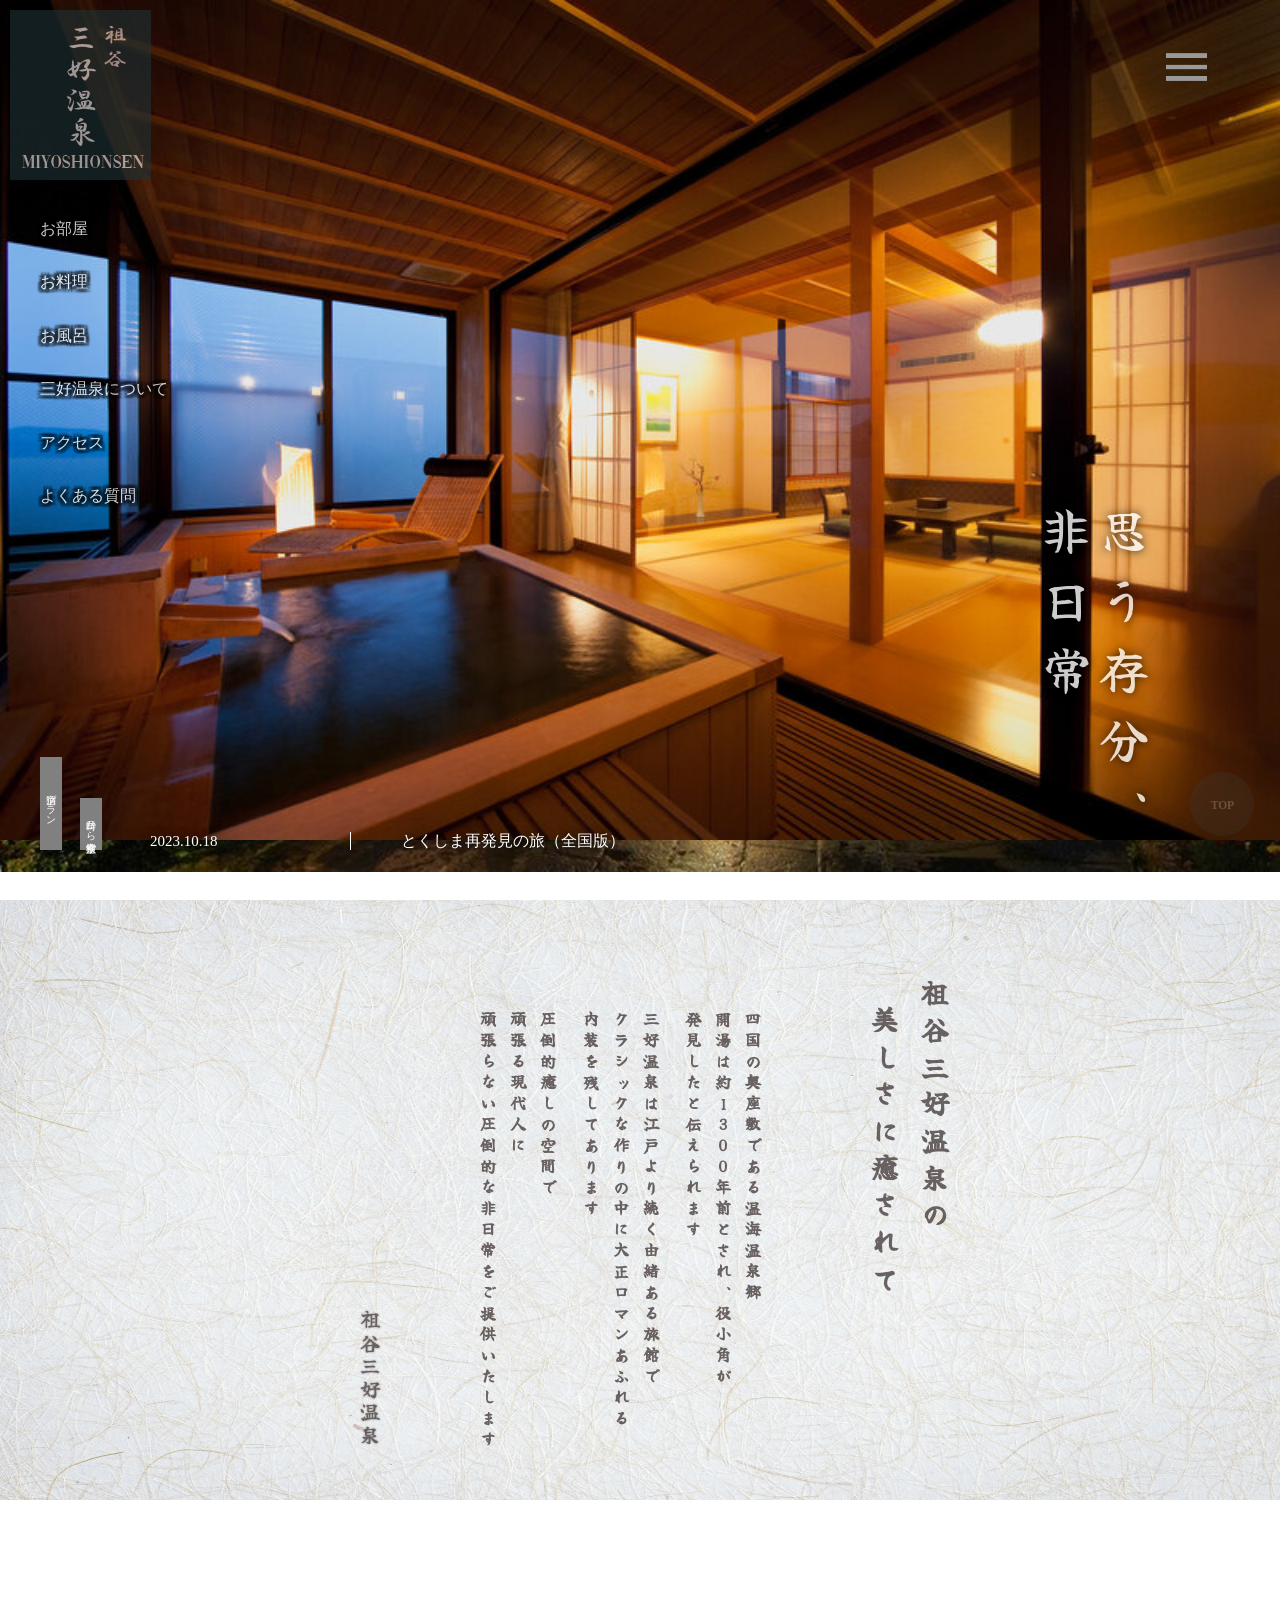
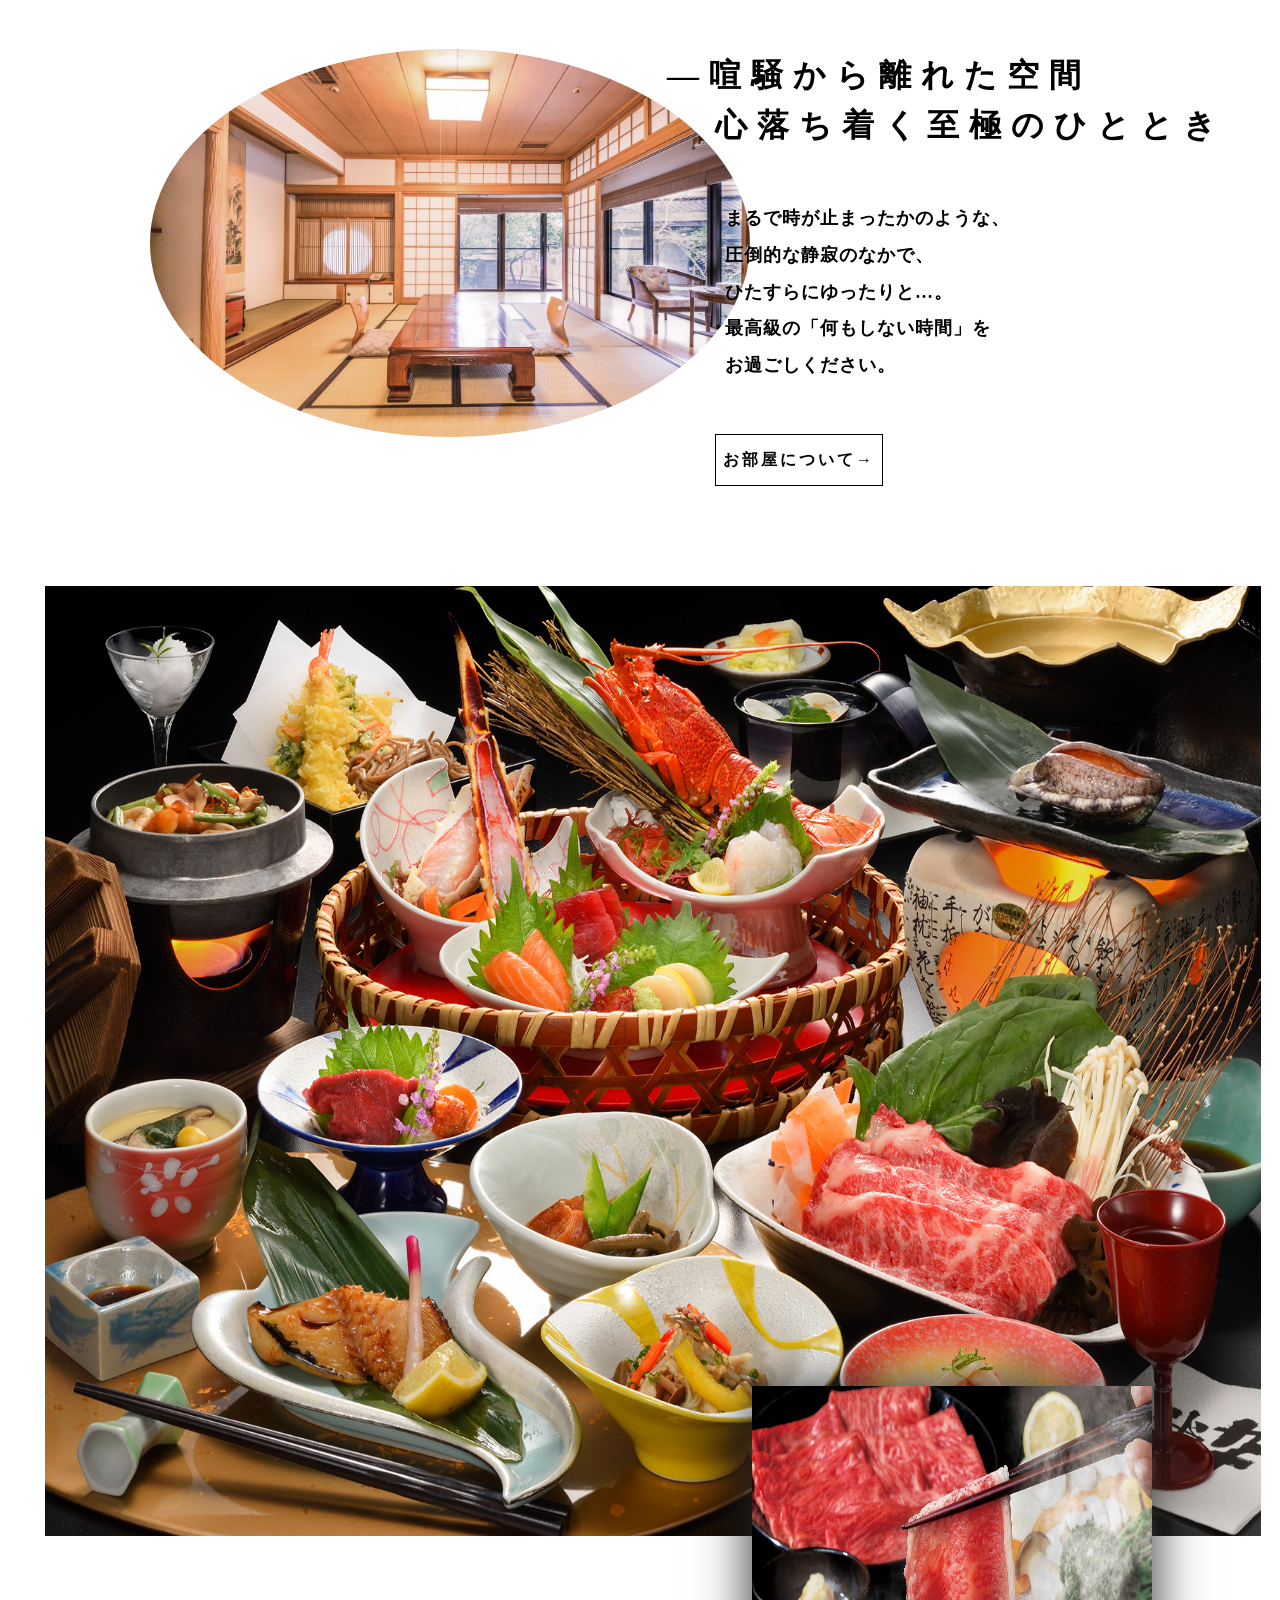
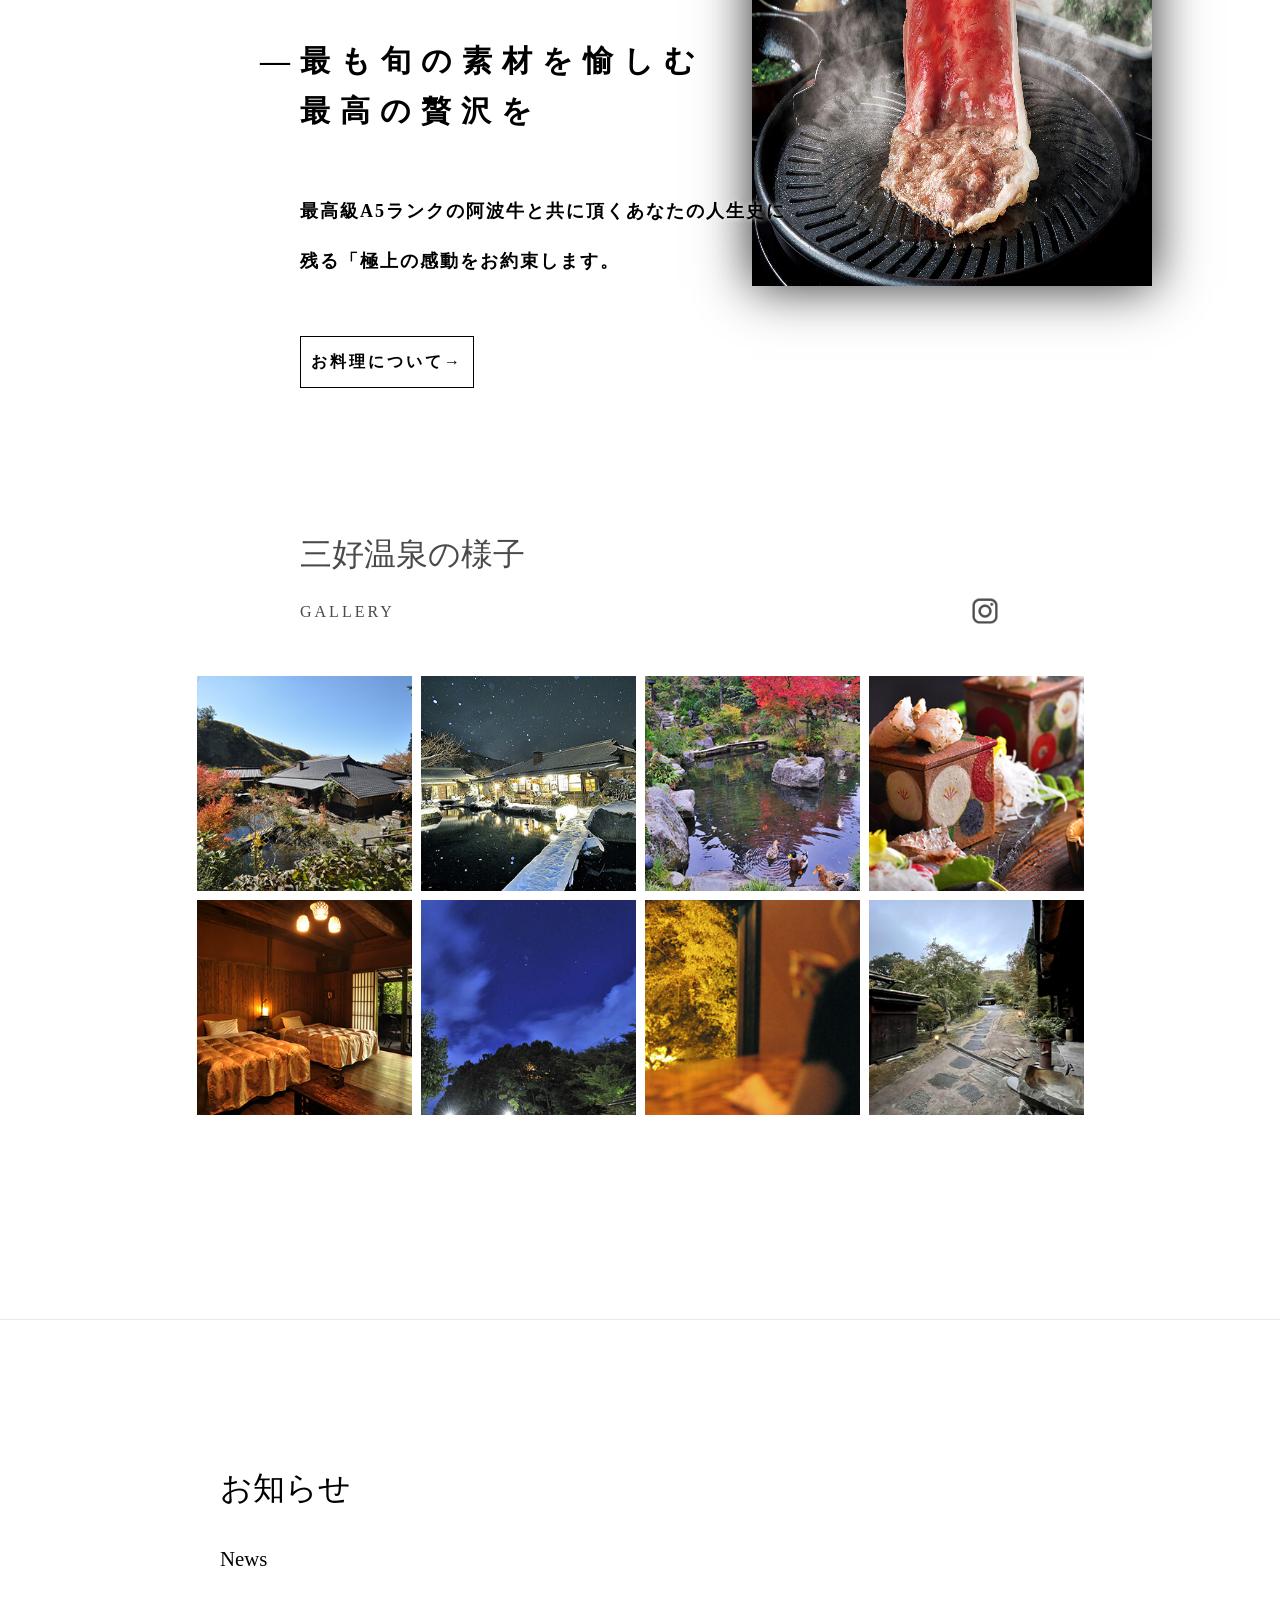
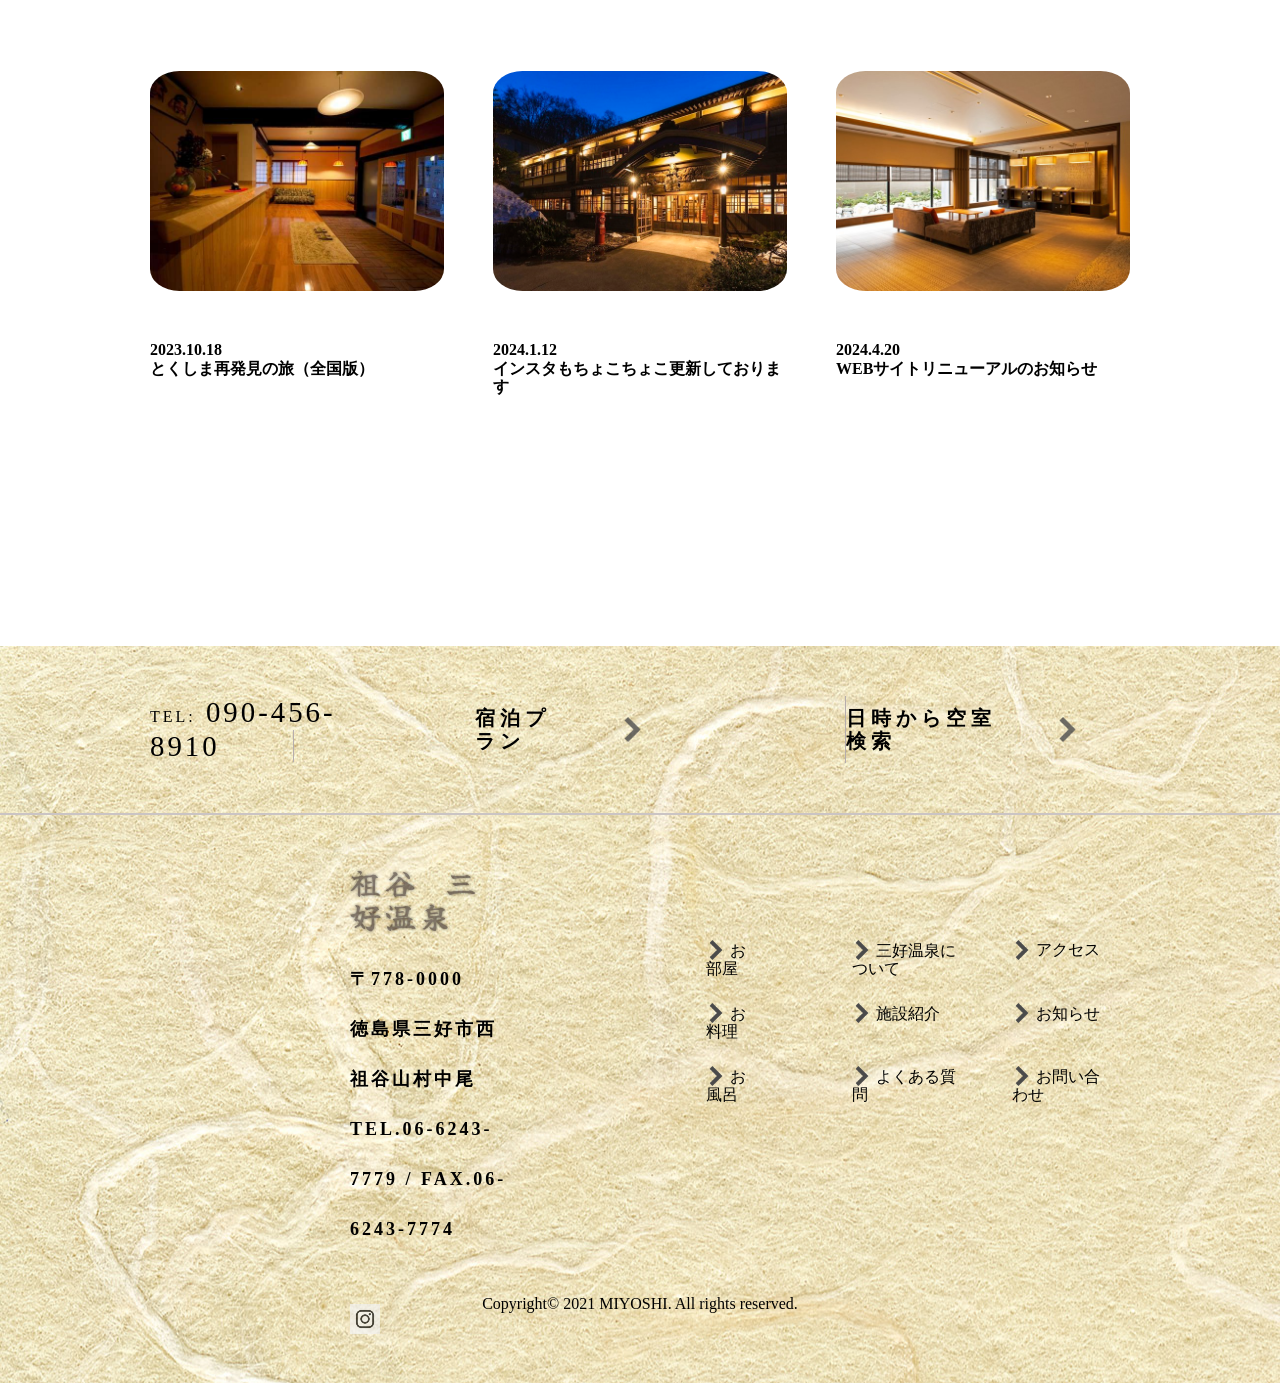
<file: index.html>
<!DOCTYPE html>
<html lang="ja">
<head>
    <meta charset="UTF-8">
    <meta name="viewport" content="width=device-width, initial-scale=1.0">
    <meta name="description" content="四国・徳島祖谷の渓谷を臨む【祖谷三好温泉】は、全室、露天風呂付客室で
    お寛ぎいただけます。 祖谷温泉郷 露天風呂付客室の宿「祖谷美人」 ようこそ"/>
    <meta name="viewport" content="width=device-width,initial-scale=1.0">
    <link rel="stylesheet" href="css/reset.css">
    <link rel="stylesheet" href="css/style1.css">
    <script src="js/jquery-3.7.1.min.js"></script>
    <script src="js/script.js"></script>
    <title>祖谷三好温泉</title>
    <link rel="preconnect" href="https://fonts.googleapis.com">
    <link rel="preconnect" href="https://fonts.gstatic.com" crossorigin>
    <link href="https://fonts.googleapis.com/css2?family=Yuji+Syuku&display=swap" rel="stylesheet">
    <link rel="icon" type="image/jpg" href="image/Favicon.jpg"> 
</head>
<body>
    <!-- ヘッダー -->
    <header class="header">
        <div class="top-movie1">
            <div class="movie-box">
                <img src="image/main.jpg" class="main">
                <img src="image/main2.jpg" class="main2">
                <img src="image/mein3.jpg" class="main3">
            </div>
        </div>
        <div class="header1">
            <a href="index.html"><img src="image/rogo.jpg" alt="rogo"></a>
        </div>
    <nav class="nav">
        <ul>
            <li>
                <a href="contact.html">お部屋</a></li>
            <li>
                <a href="index.html#food">お料理</a></li>
            <li>
                <a href="">お風呂</a></li>
            <li>
                <a href="">三好温泉について</a>
            </li>
            <li>
                <a href="contact.html">アクセス</a>
            </li>
            <li>
                <a href="">よくある質問</a>
            </li>
        </ul>
     </nav>
     <div class="burger"></div>
      <div class="menu">
        <ul class="menu_nav_header">
          <li>お部屋</li>
          <li>お料理</li>
          <li>お風呂</li>
        </ul>
        <!-- <ul class="menu_nav_header1">
          <li>三好温泉について</li>
          <li>アクセス</li>
          <li>お問い合わせ</li>
        </ul> -->
      </div>
        <p class="content1">宿泊プラン</p>
        <p class="content2">日時から空室検索</p>
        <p class="content3">2023.10.18</p>
        <P class="content4">とくしま再発見の旅（全国版）</p>
        <h1 class="hero">思う存分、<br>非日常</h1>
    </header>
    
    <!-- ヘッダーここまで -->
    
	<!-- メインここから -->
     <main>
       <div class="image"><img src="image/wagara.jpg" alt="wagara">
            <p>祖谷三好温泉の<br>美しさに癒されて</p>
            <p class="text">四国の奥座敷である温海温泉郷<br>
                開湯は約１３００年前とされ、役小角が<br>
                発見したと伝えられます<br></p>
                
                <p class="text2">三好温泉は江戸より続く由緒ある旅館で<br>
                クラシックな作りの中に大正ロマンあふれる<br>
                内装を残してあります<br></p>
                
                <p class="text3">圧倒的癒しの空間で<br>
                頑張る現代人に
                <br>頑張らない圧倒的な非日常をご提供いたします</p>
                <p class="text4">祖谷三好温泉</p>
       </div>
       <div class="room">
         <div class="roomImage"><img src="image/room.jpg" alt="room"></div>
          <div class="room1">
            <div id="news">  
            <p> ―喧騒から離れた空間<br>
            心落ち着く至極のひととき</p> 
            <p class="text5">まるで時が止まったかのような、<br>圧倒的な静寂のなかで、
                <br> ひたすらにゆったりと…。
                <br> 最高級の「何もしない時間」を
                 <br> お過ごしください。</p>      
            <p class="text6">&nbsp;お部屋について→&nbsp;</p> 
          </div>    
         </div>
        </div>
        <div class="food"><img src="image/food.jpg" alt="food">
            <div class="food2"><img src="image/beef.jpg" alt="beef"></div>
            <p>―最も旬の素材を愉しむ<br>最高の贅沢を</p>
            <p class="text7">最高級A5ランクの阿波牛と共に頂くあなたの人生史に<br>残る「極上の感動をお約束します。</p>
            <div id="food">        
                <p class="text8">お料理について→</p></div>
        </div>
        <div class="gallery">
            <p class="text9">三好温泉の様子</p>
            <p class="text10">GALLERY</p>
            <img src="image/icon.jpg" alt="item" class="icon">
            <div class=".container.active">
               <div class="container" >
                <img src="image/insta-img01.jpg" alt="item" class="item">
                <img src="image/insta-img02.jpg" alt="item" class="item">
                <img src="image/insta-img03.jpg" alt="item" class="item">
                <img src="image/insta-img04.jpg" alt="item" class="item">
                <img src="image/insta-img05.jpg" alt="item" class="item">
                <img src="image/insta-img06.jpg" alt="item" class="item">
                <img src="image/insta-img07.jpg" alt="item" class="item">
                <img src="image/insta-img08.jpg" alt="item" class="item">
            </div>
        </div>
            <!-- <p class="news">お知らせ</p>
            <p class="news1">NEWS</p>
        </div>
        <div id="text">
            <div class="contents">
                <img src="image/new1.jpg" alt="news" class="news2"> 
                <img src="image/news2.jpg" alt="news" class="news2">
                <img src="image/news3.jpg" alt="news" class="news2">
            </div>
            <div class="news3">
                <p class="morning">2023.10.18
                <br>とくしま再発見の旅（全国版）
                <p class="morning2">2023.8.21
                <br>Instagramもちょくちょく更新して<br>おります。</p>
                <p class="morning3">2022.10.18
                <br>WEBサイトリニューアルの<br>お知らせ</p>
            </div>    
        </div> -->
        <div class="oshirase">
            <div class="news"><p>お知らせ</p></div>
            <div class="news1"><p>News</p></div>
            <div class="news-contents">
                <div class="news-item">
                    <div class="picture1"><img src="image/new1.jpg" alt="news1"></div>
                    <div class="img1"><p>2023.10.18<br>
                        とくしま再発見の旅（全国版）</p></div>        
                </div>
                <div class="news-item">
                    <div class="picture1"><img src="image/news2.jpg" alt="news1"></div>
                    <div class="img1"><p>2024.1.12<br>
                        インスタもちょこちょこ更新しております</p></div>
                </div>   
                <div class="news-item">
                    <div class="picture1"><img src="image/news3.jpg" alt="news1"></div>
                    <div class="img1"><p>2024.4.20<br>
                        WEBサイトリニューアルのお知らせ</p></div>   
                </div>
        </div>    
     </main>
     <footer>
            <!-- <img src="image/gold.jpg" alt="gold" class="gold"> -->
        <div class="plan">   
            <div class="tel">
                <p class="tel1">TEL:<span class="tel2">&nbsp;090-456-8910</span></p>
            </div>
            <div class="travel">    
                <p>宿泊プラン</p>
                <img src="image/yajirushi.png" alt="yajirushi" class="yajirushi">
            </div>
            <div class="travel2">
                <p>日時から空室検索</p>
                <img src="image/yajirushi.png" alt="yajirushi" class="yajirushi1">
            </div>
       </div> 
       <div class="border"></div>
       <div class="big">
            <div class="box1">
                <p class="box2">祖谷&nbsp;&nbsp;三好温泉</p>
                <p class="box3">〒778-0000<br>
                    徳島県三好市西祖谷山村中尾<br>
                    TEL.06-6243-7779&nbsp;/&nbsp;FAX.06-6243-7774</p>
                <img src="image/icon.png"  alt="icon" class="box4">
            </div>
           <div class="box5">
            <table>
                <tr>
                    <td class="box7">
                        <img src="image/yajirushi.png" alt="yajirushi">
                        お部屋
                    </td>
                    <td class="box6">
                        <img src="image/yajirushi.png" alt="yajirushi">
                        三好温泉について
                    </td> 
                    <td>
                        <a href="contact.html">
                        <img src="image/yajirushi.png" alt="yajirushi">
                        アクセス</a>
                    </td>
                </tr>
                <tr>    
                    <td class="box7">
                        <img src="image/yajirushi.png" alt="yajirushi">
                        お料理
                    </td>  
                    <td class="box6">
                        <img src="image/yajirushi.png" alt="yajirushi">
                        施設紹介
                    </td>  
                    <td>
                        <img src="image/yajirushi.png" alt="yajirushi">
                        お知らせ
                    </td>
                </tr>
                <tr>    
                    <td class="box7">
                        <img src="image/yajirushi.png" alt="yajirushi">
                        お風呂
                    </td>   
                    <td class="box6">
                        <img src="image/yajirushi.png" alt="yajirushi">
                        よくある質問
                    </td>   
                    <td>
                        <img src="image/yajirushi.png" alt="yajirushi">
                        お問い合わせ
                    </td>
                </tr>
            </table>
           </div>
          </div>
        <p class="copy">Copyright&copy; 2021 MIYOSHI. All rights reserved.</p>
     </footer>
     <div id="pageTop"><a href="#"></a></div>
        <a href="#"></a>
</body>
</html>
</file>
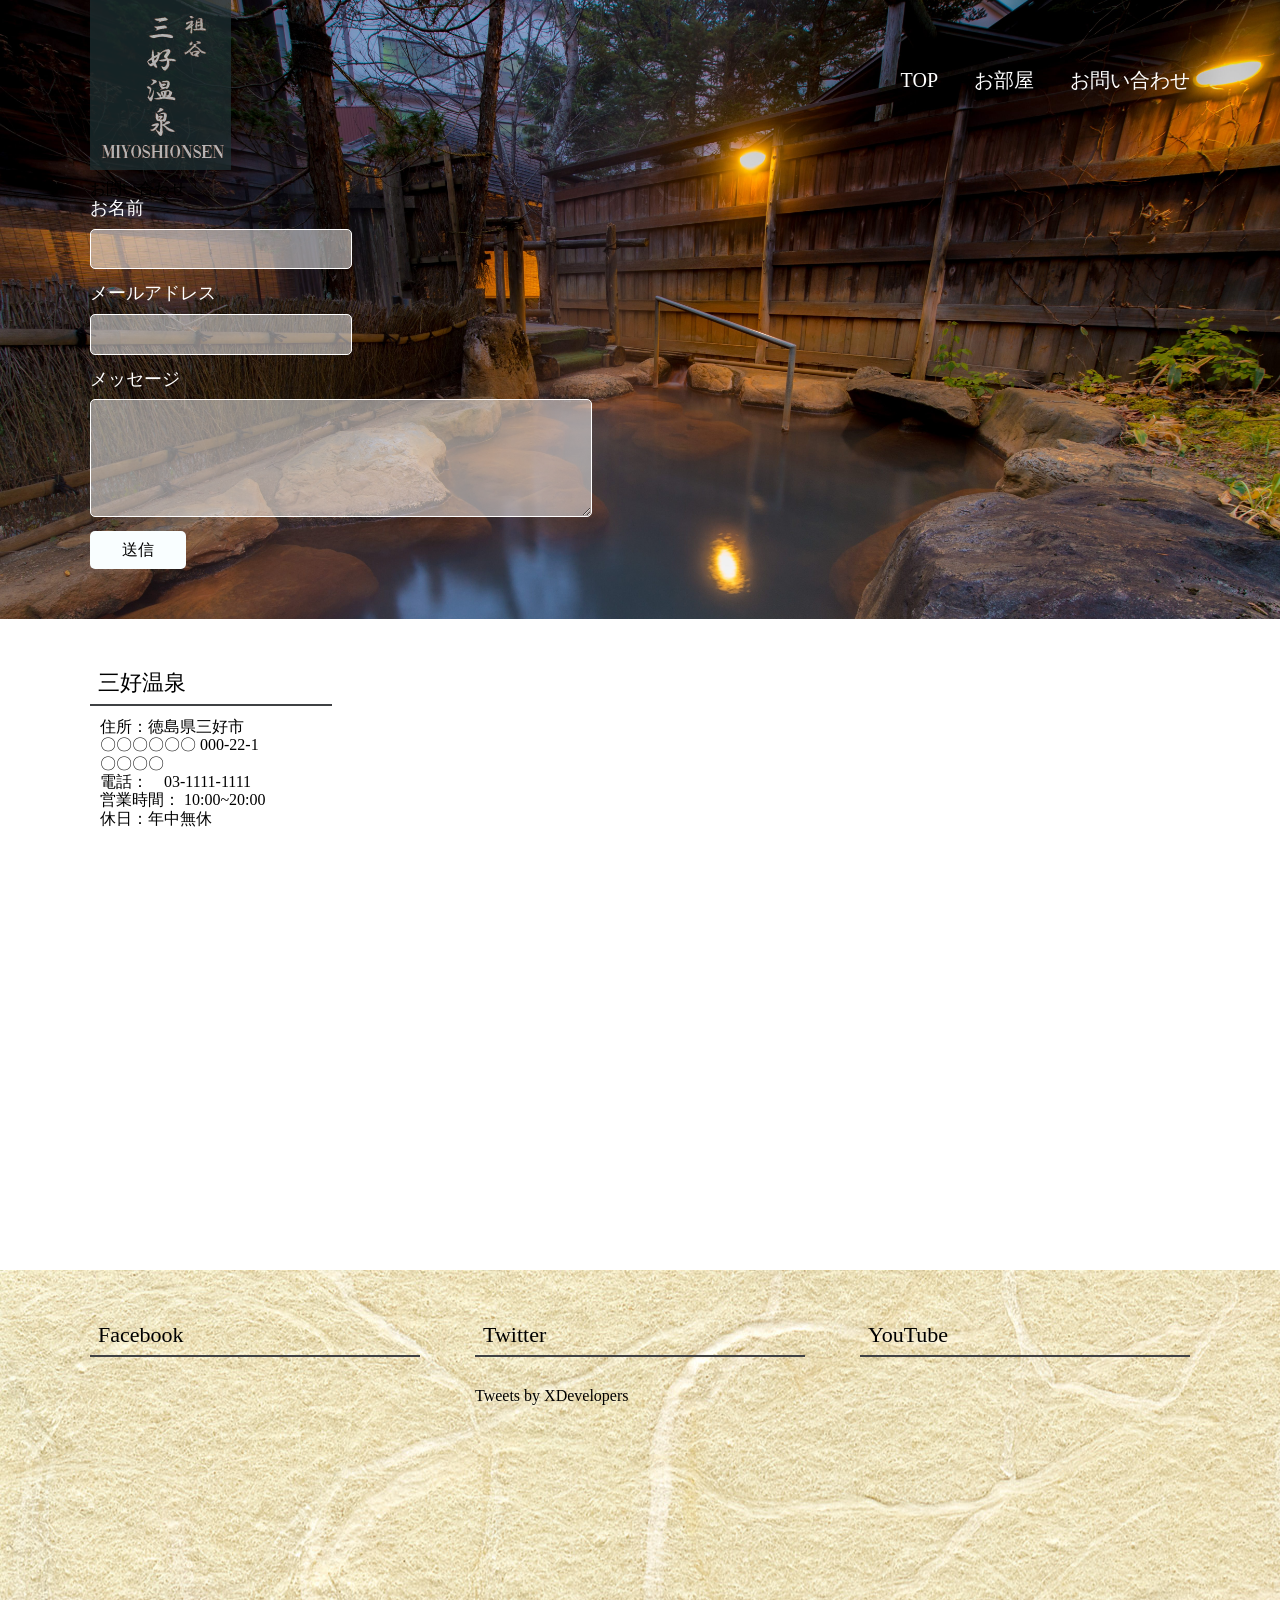
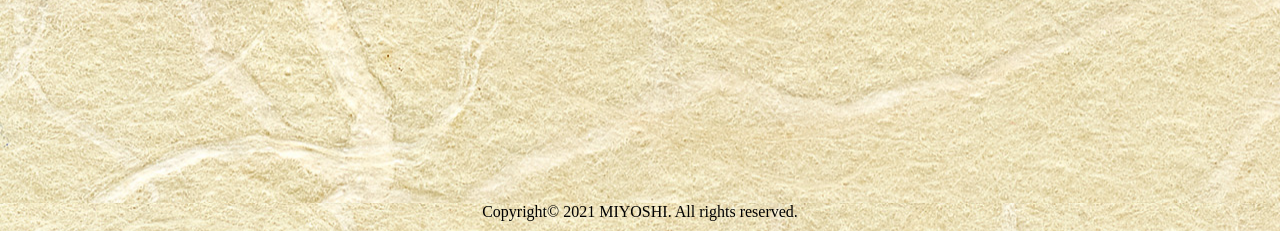
<file: contact.html>
<!DOCTYPE html>
<html lang="ja">
<head>
    <meta charset="UTF-8">
    <meta name="viewport" content="width=device-width, initial-scale=1.0">
    <meta name="description" content="四国・徳島祖谷の渓谷を臨む【祖谷三好温泉】は、全室、露天風呂付客室で
    お寛ぎいただけます。 祖谷温泉郷 露天風呂付客室の宿「祖谷美人」 ようこそ"/>
    <meta name="viewport" content="width=device-width,initial-scale=1.0">
    <link rel="stylesheet" href="css/reset.css">
    <link rel="stylesheet" href="css/style1.css">
    <script src="js/jquery-3.7.1.min.js"></script>
    <script src="js/script.js"></script>
    <title>祖谷三好温泉</title>
    <link rel="preconnect" href="https://fonts.googleapis.com">
    <link rel="preconnect" href="https://fonts.gstatic.com" crossorigin>
    <link href="https://fonts.googleapis.com/css2?family=Yuji+Syuku&display=swap" rel="stylesheet">
    <link rel="icon" type="image/jpg" href="image/Favicon.jpg"> 
</head>
<body>
        <div id="contact" class="big-bg">
            <div class="page-header wrapper">
                <h1><a href="index.html"><img class="logo2" src="image/rogo.jpg" alt="お問い合わせ"></a></h1>
                <nav>
                    <ul class="main-nav">
                        <li><a href="index.html">TOP</a></li>
                        <li><a href="menu.html">お部屋</a></li>
                        <li><a href="index.html">お問い合わせ</a></li>
                    </ul>
                </nav>
            </div>

            <div class="wrapper">
                <h2 class="page-title">お問い合わせ</h2>
                <form action="#">
                    <div class="name">
                        <label for="name">お名前</label>
                        <input type="text" id="name" name="your-name">
                    </div>

                    <div class="name">
                        <label for="email">メールアドレス</label>
                        <input type="text" id="name" name="your-name">
                    </div>
                    <div class="name">
                        <label for="messege">メッセージ</label>
                        <textarea id="messege" name="your-message"></textarea>
                    </div>
                    
                    <input type="submit" class="button" value="送信">
                </form>
            </div><!-- /.wrapper -->
            </div><!-- #contact -->
            
            <section id="location">
                <div class="wrapper">
                    <div class="location-info">
                        <h3 class="sub-title">三好温泉</h3>
                        <p>
                            住所：徳島県三好市<br>
                            〇〇〇〇〇〇 000-22-1<br>
                            〇〇〇〇<br>
                            電話：　03-1111-1111<br>
                            営業時間： 10:00~20:00<br>
                            休日：年中無休
                        </p>
                    </div><!-- /.location-info -->
                    <div class="location-map">
                        <iframe src="https://www.google.com/maps/embed?pb=!1m18!1m12!1m3!1d13250.020017564588!2d133.81679426449764!3d33.87664558667447!2m3!1f0!2f0!3f0!3m2!1i1024!2i768!4f13.1!3m3!1m2!1s0x3552272ad3a3175d%3A0x777cd36b93b5da5c!2sIya%20River!5e0!3m2!1sen!2sjp!4v1720488107996!5m2!1sen!2sjp" width="600" height="450" style="border:0;" allowfullscreen="" loading="lazy" referrerpolicy="no-referrer-when-downgrade" width="800" height="400" style="border:0;" allowfullscreen="" loading="lazy" referrerpolicy="no-referrer-when-downgrade"></iframe>
                   </div><!-- /.location-map -->
                </div><!-- /.wrapper -->
            </section><!-- /#location -->
        
        <section id="sns">
            <div class="wrapper">
                <div class="sns-box">
                    <h3 class="sub-title">Facebook</h3>
                    <iframe src="https://www.facebook.com/plugins/page.php?href=https%3A%2F%2Fwww.facebook.com%2Ffacebook&tabs=timeline&width=340&height=315&small_header=false&adapt_container_width=true&hide_cover=false&show_facepile=false&appId" width="340" height="315" style="border:none;overflow:hidden" scrolling="no" frameborder="0" allowfullscreen="true" allow="autoplay; clipboard-write; encrypted-media; picture-in-picture; web-share"></iframe>
                </div>
                
                <div class="sns-box">
                    <h3 class="sub-title">Twitter</h3>
                    <a class="twitter-timeline" data-height="315" href="https://twitter.com/XDevelopers?ref_src=twsrc%5Etfw">Tweets by XDevelopers</a> <script async src="https://platform.twitter.com/widgets.js" charset="utf-8"></script>
                    
                </div>

                <div class="sns-box">
                    <h3 class="sub-title">YouTube</h3>
                    <iframe width="560" height="315" src="https://www.youtube.com/embed/JvgK1q_3NFk?si=-1roNUAIGKptFx8g" title="YouTube video player" frameborder="0" allow="accelerometer; autoplay; clipboard-write; encrypted-media; gyroscope; picture-in-picture; web-share" referrerpolicy="strict-origin-when-cross-origin" allowfullscreen></iframe>                </div>
                </div><!-- /*wrapper -->
        </section><!-- #sns -->

        <footer>
            <p class="copy1">Copyright&copy; 2021 MIYOSHI. All rights reserved.</p>
            </div>
        </footer>
    </body>
</html>
</file>
<file: css/style1.css>
@charset "utf-8";
body {
    margin: 0 0 0 0 ;
    font-family: "Noto Serif JP", serif;
    font-weight: normal;
    font-style: normal;
}
img{
    width: 100%;
    height: auto;
}
/* 全てのページに適用 ヘッダー */
.top-movie1 {
    width: 100%;
    height: auto;
    /* background-image: url(../image/main.jpg); */
    background-repeat: no-repeat;
    background-size: cover;
    background-position: center top;
    /* position: relative; */
    overflow: hidden;
}
.movie-box {
    width: 100%;
    height: 100vh;
    position: relative;
}
.movie-box img {
    position: absolute;
}
.movie-box img:nth-child(1){
    animation: roop-img1 20s infinite;
}
.movie-box img:nth-child(2){
    animation: roop-img2 20s infinite;
}
.movie-box img:nth-child(3){
    animation: roop-img3 20s infinite;
}

@keyframes roop-img1 {
    0% {opacity: 0; transform: scale(1.5)}
    33.3% {opacity: 1; transform: scale(1)}
    66.6% {opacity: 0;}
    100% {opacity: 0;}
}
@keyframes roop-img2 {
    0% {opacity: 0; transform: translate(100px,10px) scale(1.3);}
    33.3% {opacity: 0; transform: translate(100px,10px) scale(1.3);}
    66.6% {opacity: 1; transform: translate(0,10px) scale(1.3);}
    100% {opacity: 1; transform: translate(0,10px) scale(1.3);}
}
@keyframes roop-img3 {
    0% {opacity: 1; transform: translate(0,0) scale(1.2);}
    33.3% {opacity: 0; transform: translate(20px,30px) scale(1.2);}
    66.6% {opacity: 0; transform: translate(20px,30px) scale(1.2);}
    100% {opacity: 1; transform: translate(0,0) scale(1.2);}
}

.nav {
    display: block;
    width: fit-content;
    /* height: 80px; */
    position: fixed;
    top: 150px;
    left: 0;
    opacity: 0.8;
    color: #fff;
    text-shadow:
    3px 3px 2px black, -3px -3px 2px black,
    -3px 3px 2px black, 3px -3px 2px black,
    3px 0px 2px black, -3px -0px 2px black,
    0px 3px 2px black, 0px -3px 2px black;
    margin: 0;
}
.nav,li {
    margin-top: 35px;
    margin-left: 20px;
    color: white;
    border-color: #000;
    font-weight: 500;
    z-index: 5;
}
.header1 {
    position: absolute;
    top: 10px;
    left: 10px;
    opacity: 0.6;
}
.content1 {
    position: absolute;
    Writing-mode: vertical-rl;
    bottom: 50px;
    color: white;
    margin-left: 40px;
    font-weight: 500;
    font-size: 10px;
    background-color:grey;
    padding: 30px 5px 30px 5px;
}
.content1:hover {
    background-color: #ddd;
    opacity: 0.7;
    cursor: pointer;
}
.content2 {
    Writing-mode: vertical-rl;
    bottom: 50px;
    color: white;
    font-weight: 500;
    left: 80px;
    font-size: 10px;
    background-color: gray;
    padding: 15px 5px 15px 5px;
    position: absolute;
}
.content2:hover {
    background-color: #ddd;
    opacity: 0.7;
    cursor: pointer;
}
  .hero  {
    font-family: "Yuji Syuku", serif;
    text-shadow: 0 0 10px black;
    Writing-mode: vertical-rl;
    opacity: 0.8;
    color: white; 
    letter-spacing: 20px;
    font-size: 50px;
    /* float: right; */
    /* margin-right: 250px;
    line-height: 80px; */
    position: absolute;
    bottom: 5vh;
    right: 10vw;
  }

  .content3 {
    color: white;
    text-shadow: 0 0 10px black;
    text-align: left;
    font-size: 15px;
    position: absolute;
    width: fit-content;
    bottom: 50px;
    left: 150px;
  }
.content4 {
    color: white;
    text-shadow: 0 0 10px black;
    display: flex;
    position: absolute;
    width: fit-content;
    bottom: 50px;
    left: 350px;
    border-left: 1px solid #fff;
    padding-left: 50px;
}
/* メインここから */
.image img {
	display: block;
	width: 100%;
	height: 600px;
}
.image {
    position: relative;
}
.image p {
    font-family: "Yuji Syuku", serif;
    Writing-mode: vertical-rl;
    position: absolute;
    color: #322626;
    opacity: 0.8;
    font-weight: bold; 
    font-size: 1.7em;
    top: 105px;
    right: 25vw;
    /* left: 1200px; */
    letter-spacing: 10px;
    padding-left:1em;
    text-indent: -1em;
    line-height: 50px;
}
.image .text {
    font-family: "Yuji Syuku", serif;
    position: absolute;
    top: 110px;
    right: 40vw;
    /* left: 1000px; */
    text-indent: 0%;
    font-size: medium;
    letter-spacing: 5px;
    line-height: 30px;
}
.image .text2 {
    font-family: "Yuji Syuku", serif;
    position: absolute;
    top: 110px;
    right: 48vw;
    /* left: 800px; */
    text-indent: 0%;
    font-size: medium;
    letter-spacing: 5px;
    line-height: 30px;
}
.image .text3 {
    font-family: "Yuji Syuku", serif;
    position: absolute;
    top: 110px;
    right: 56vw;
    /* left: 610px; */
    font-size: medium;
    text-indent: 0%;
    letter-spacing: 5px;
    line-height: 30px;
}
.image .text4 {
    font-family: "Yuji Syuku", serif;
    font-weight: 50;
    text-shadow: 0 0 2px #322626;
    color: #322626;
    position: absolute;
    top: 410px;
    right: 70vw;
    /* left: 400px; */
    font-size: 20px;
    text-indent: 0%;
    letter-spacing: 3px;
    line-height: 30px;
}
.room img {
    margin-top: 100px;
    margin-left: auto;
    margin-bottom: 100px;
    width: 600px;
    border-radius: 50%;
}
.room {
    display: flex;
    margin-left: 150px;
}
.room1 {
    /* display: flex; */
    color: #000;
    font-weight: bold; 
    font-size: 2em;
    /* top: 130px;
    left: 1050px; */
    letter-spacing: 10px;
    line-height: 50px;
    text-indent: -3rem;
    margin-top: 150px;
    width: 50%;
    text-shadow: 0 0 5px white;
}
.roomImage {
    width: 50%;
    text-align: center;
    align-content: center;
}
/* .room p {
    color: #000;
    font-weight: bold; 
    font-size: 2em;
    top: 130px;
    left: 1050px;
    letter-spacing: 10px;
    padding-left:1em;
    line-height: 50px;
    text-indent: -3rem;
} */
.room .text5 {
    position: relative;
    margin-top: 50px;
    font-size: 18px;
    text-indent: 0%;
    letter-spacing: 1px;
    line-height: 2.3rem;
    left: 10px;
}
.room1 .text6 {
    margin-top: 50px;
    font-size: 0.5em;
    text-indent: 0%;
    letter-spacing: 3px;
    border: 1px solid #000; 
    width: fit-content;
    margin-bottom: 100px;
}
.text6:hover {
    background-color: #ddd;
    opacity: 0.3;
    cursor: pointer;
  }
.food {
    position: relative;
}
.food img {
    height: 950px;
    width: 95%;
    margin-left: 45px;
}
.food2 img {
    position: absolute;
    height: 500px;
    width: 400px;
    /* margin-left: 600px; */
    top: 800px;
    /* top: 800px; */
    right: 10vw;
    box-shadow: 0 0 50px rgb(43, 41, 41);
    max-width: fit-content;
}
.food p {
    position: absolute;
    text-shadow: 0 0 5px white;
    font-size: 30px;
    font-weight: bold;
    text-indent: -2.5rem;
    letter-spacing: 10px;
    line-height: 50px;
    top: 1050px;
    left: 300px;
}
.food .text7 {
    position: absolute;
    font-size: 18px;
    letter-spacing: 2px;
    line-height: 50px;
    top: 1200px;
    left: 300px;
    text-indent: 0%;
    padding-bottom: 150px;
}
.food .text8 {
    top: 1350px;
    font-size: 1em;
    text-indent: 0%;
    letter-spacing: 3px;
    padding-right: 10px;
    padding-left: 10px;
    border: 1px solid #000; 
    left: 300px;
}
.text8:hover {
    background-color: #ddd;
    opacity: 0.3;
    cursor: pointer;
}
.gallery {
    position: relative;
    top: 500px;
}
.text9 {
    font-size: 2rem;
    color: rgb(75, 73, 73);
    margin-top: 100px;
    margin-bottom: 30px;
    width: fit-content;
    margin-right: 0;
    margin-left: 300px;
}
.icon {
    position: absolute;
    top: 50px;
    right: 270px;
    height: 50px;
    width: 50px;
    opacity: 0.7;
}
.text10 { 
    color: rgb(75, 73, 73);
    letter-spacing: 3px;
    padding-bottom: 50px;
    width: fit-content;
    margin-left: 300px;
}
.container.active img {
    width: 24%;
    margin: 0.5%;
}
.container {
    width: 70%;
    margin: 0 auto; 
    display: flex;
    flex-wrap: wrap;
    justify-content: right;
    grid-template-columns: 1fr 1fr 1fr 1fr;
    /* gap: 10px; */
}
.news {
    margin-top: 200px;
    font-size: 2rem;
    border-top: 1px solid #ede7e7;
    padding-top: 150px;
    border-right: 100px;
    padding-left: 220px;
}
.news-contents {
    display: flex;
    flex-wrap: wrap;
    justify-content: space-between;
    margin-bottom: 500px;
    padding-bottom: 100px;
    margin-left: 150px;
    margin-right: 150px;
}
.news1 {
    padding-left: 220px;
    margin-top: 40px;
    /* font-family: 'Times New Roman', Times, serif; */
    font-size: 1.3rem;
}
.picture1 img {
    /* height: 200px; */
    width: 100%;
    margin-bottom: 50px;
    /* margin-left: 220px; */
    border-radius: 10%;
}
.picture1 {
    width: 100%;
}
.news-item {
    padding-top: 100px;
    width: 30%;
}
.oshirase {
    /* padding-bottom: 200px; */
    padding-bottom: 150px;
}
.contents {
    display: inline;
}
.news3 {
    display: flex;
    gap: 250px;
    margin-left: 220px;
    margin-top: 10px;
    margin-right: 200px;
    font-size: large;
    font-weight: bold;  
}    
.morning2 {
    margin-left: 30px;
}
.morning3 {
    margin-right: 40px;
}
/* フッターここから */
footer { 
    background-image: url(../image/gold.jpg);
    z-index: -1;
}
.plan {
    display: flex;
    justify-content: space-between;
    margin-left: 150px;
    margin-right: 150px;
}
.plan > * {
    width: 33%;
    margin-top: 50px;
    padding-right: 50px;
}
.tel1 {
    /* position: relative; */
    letter-spacing: 3px;

    /* margin-to: 80px; */
    /* padding: 0 0 50px 0; */
    
}
.tel2 {
    font-size: 180%;
    border-right: 1px solid #b6adad ;
    padding-right: 73px;
    /* padding-right: 100px; */
    /* margin-left: 10px; */
}
.travel {
    /* position: relative; */
    font-size: 20px;
    font-weight: bold;
    letter-spacing: 5px;
    padding-right: 200px;
    /* margin-top: 100px;
    margin-left: 50px; */
    width: fit-content;
    display: flex;
    justify-content: space-evenly;
    align-items: center;    
    border-right: 1px solid #b6adad;
}
.yajirushi {
    /* position: relative; */
    opacity: 0.8;
    /* height: 30px; */
    width: 25px;
    /* margin-left: 250px; */
    /* margin-right: 50px; */
    /* margin-bottom: 50px; */
}
.plan p {
    margin-right: 50px;
}
.travel2 {
    /* position: relative; */
    font-size: 20px;
    font-weight: bold;
    letter-spacing: 5px;  
    /* margin-top: 100px; */
    /* padding-left: 50px; */
    width: fit-content;
    /* border-left: 1px solid #b6adad; */
    display: flex;
    justify-content: space-evenly;
    align-items: center;
}
.yajirushi1 {
    opacity: 0.8;
    /* height: 30px; */
    width: 25px;
    /* margin-left: 330px; */
}
.border {
    margin-top: 50px;
    border: thin solid #cac4c4;
}
.big {
    display: flex;
}
.box1 {
    position: relative;
    padding-left: 350px;
    margin-top: 50px;
}
.box2 {
    font-family: "Yuji Syuku", serif;
    font-weight: 400;
    text-shadow: 0 0 3px black;
    color: #322626;
    opacity: 0.6;
    font-size: 30px;
    font-style: normal;
    margin-bottom: 20px;
    letter-spacing: 5px;
}
.box3 {
    line-height: 50px;
    letter-spacing: 3px;
    font-weight: bold;
    font-size: large;
}
.box4 {
    margin-top: 50px;
    height: 30px;
    width: 30px;
    opacity: 0.7;
}
.box5 {
    position: relative;
    padding-left: auto;
    bottom: 210px;
    width: 100%;
    height: auto;
    max-width: fit-content;
    padding-top: 335px;
    padding-left: 200px;
}
.box5  img {
    height: 20px;
    width: 20px;
}
.box5 ,td {
    padding-right: 90px;
    padding-bottom: 25px;

}
.box6 {
    padding-right: 50px;
}
.copy {
    position: relative;
    color: #000;
    text-align: center;
    bottom: 70px;
}
.main-nav {
    display: flex;
    font-size: 1.25rem;
    text-transform: uppercase;
    margin-top: 34px;
    list-style: none;
}
/* contact */
.main-nav li {
    margin-left: 36px;
}
.main-nav a {
    color: #fff;
}
.main-nav a:hover {
    color: gray;
}

.page-header {
    display: flex;
    justify-content: space-between;
}

.wrapper {
    max-width: 1100px;
    margin: 0 auto;
    padding: 0 4%;
}
.name {
    color: white;
}
/* ページTOP */
#pageTop a {
    position: relative;
    width: max(15vw,100px);
    /* display: block;
    width: 15vw;
    height: 15vw;
    text-decoration: none; */
}
#pageTop {
    position: fixed;
    bottom: 5vw;
    align-content: center;
    right: 2vw;
    width: 5vw;
    height:5vw;
    background-color: #3f4144;
    border-radius: 50%;
    opacity: 0.5;
    text-align: center;
    display: none;
}
#pageTop a::before {
    content: "TOP";
    font-size: 0.9vw;
    font-weight: 900;
    color: #ffffff;
    /* position: absolute;
    width: 2vw;
    height: 12.5vw;
    top: 7vw;
    right: 550px;
    bottom: 500px;
    left: 0;
    margin: auto;
    text-align: center;  */
}
/* バーガーメニュー */
.burger {
    right: 5vw;
    width: 60px;
    height: 34px;
    background-image: url(../image/buger2.png);
    color: #fff;
    background-size: 55px;
    background-position: center;
    background-repeat: no-repeat;
    top: 50px;
    /* margin-left: 810px; */
    border-radius: 4px;
    cursor: pointer;
    position: absolute;
    z-index: 2;
   
  }
  .burger:hover {
    background-color: #f0f0f0;
  }
  .burger.is-active {
    background-image: url(../image/close.png);
    color: #fff;
  }
  .menu_nav_header {
    display: flex;
    align-items: center;
    gap: 100px;
  }
  .menu_nav_header li:hover {
    opacity: 0.5;
    cursor: pointer;
    background-color: #5a5555;
  }
  .menu li {
    border-right: solid 1px #aaa;
    padding-right: 100px;
  }
  .menu_nav_header1 {
    display: flex;
    flex-wrap: wrap;
    gap: 100px;
    position: absolute;
    margin-top: 150px;
    width: 25%;
  }
  /* MENU
-----------------------------------*/
#menu {
    background-image: url(../image/gold.jpg);
    min-height: 100vh;
}
.menu-content {
    max-width: 560px;
    margin-top: 10%;
}
.menu-content .page-title {
    text-align: center;
}
h2 .page-title {
    color: #fff;
}
.menu-content p {
    font-size: 1.125rem;
    margin: 10px 0 0;
}
.sub-title {
    font-size: 1.375rem;
    padding: 0 8px 8px;
    border-bottom: 2px #3f4144 solid;
    font-weight: normal;
}


.grid {
    display: grid;
    gap: 26px;
    grid-template-columns: 1fr 1fr 1fr;
    margin-top: 6%;
    margin-bottom: 50px;
}

.big-box {
    grid-column: 1 /3;
    grid-row: 1 /3;
}
.big-box img {
    height: 94%;
    width: 100%;
    object-fit: cover;
}
.logo2  {
    width: 20px;
    height: 80px;
    opacity: 0.7;
    height: auto;
    padding-bottom: 10px;
    width: fit-content;
}

/*CONTACT
------------------------------- */
#contact {
    background-image: url(../image/contact1.jpg);
    width: 100%;
    height: auto;
    background-repeat: no-repeat;
    background-size: cover;
    background-position: center top;
    position: relative;
}
/*　フォーム　*/
form div {
    margin-bottom: 14px;
}
label {
    font-size: 1.125rem;
    margin-bottom: 10px;
    display: block;
}
input[type="text"],
input[type="email"],
textarea {
    background: rgba(255,255,255,.5);
    border: 1px #fff solid;
    border-radius: 5px;
    padding: 10px;
    font-size: 1rem;
}
input[type="text"],
input[type="email"] {
    width: 100%;
    max-width: 240px;
}
textarea {
    width: 100%;
    max-width: 480px;
    height: 6rem;
}
input[type="submit"] {
    border: none;
    cursor: pointer;
    line-height: 1;
}

/* 店舗情報・地図　*/
#location {
    padding: 4% 0;
    padding-bottom: 150px;
}
#location .wrapper {
    display: flex;
    justify-content: space-between;
}
.location-info {
    width: 22%;
}
.location-info p {
    padding: 12px 10px;
}
.location-map {
    width: 74%;
}
/* frame */
iframe {

    width: 100%;
}

/* SNS */
#sns {
    background-image: url(../image/gold.jpg);
    padding: 4% 0;
    width: 100%;
    max-width: 100%;
}
#sns .wrapper {
    display: flex;
    justify-content: space-between;
}
#sns .sub-title {
    margin-bottom: 30px;
}
.sns-box {
    width: 30%;
    margin-bottom: 50px;
}
.copy1 {
    text-align: center;
    padding-bottom: 10px;
}
/* ボタン */
.button {
    font-size: 1rem;
    background: rgb(249, 254, 255);
    color: #000;
    border-radius: 5px;
    padding: 11px 32px;
    margin-bottom: 50px;
}
.button:hover {
    background: rgb(170, 176, 177);
}
  /* j-Query */
  .room {
    opacity : 0;
    transform : translate(0, 100px);
    transition : all 1s;
  }
  .image p {
    transition: 2.25s ease-in;
    opacity: 0;
    /* transform: translate(90px,0); */
}
.delay1 {
    transition-delay: .05s;
}
.delay2 {
    transition-delay: .15s;
}
  .room.active{
    opacity : 1;
    transform : translate(0, 0);
  }
  .food {
    opacity : 0;
    transform : translate(0, 100px);
    transition : all 1s;
  }
  .food.active{
    opacity : 1;
    transform : translate(0, 0);
  }
  .container {
    opacity : 0;
    transform : translate(0, 100px);
    transition : all 1s;
  }
   
  .container.active{
    opacity : 1;
    transform : translate(0, 0);
  }
  .news-item {
    opacity : 0;
    transform : translate(0, 100px);
    transition : all 1s;
  }
  .news-item p {
    font-size: 1rem;
    font-weight: bolder;
  }
   
  .news-item.active{
    opacity : 1;
    transform : translate(0, 0);
  }
  #text {
    opacity : 0;
    transform : translate(0, 100px);
    transition : all 1s;
    margin-bottom: 100px;
  }
   
  #text.active{
    opacity : 1;
    transform : translate(0, 0);
  }
  /* メニュー */
  .menu {
    color: #fff;
    align-items: center;
    justify-content: center;
    width: 100vw;
    height: 100vh;
    background-color: #000;
    opacity: 0.8;
    position: fixed;
    top: 0;
    left: 0;
    z-index: 1;
    display: none;
  }
  
  /* レスポンシブ */
  @media (max-width: 700px) {
    .active  { 
        /* grid-template-columns: 1fr 1fr; */
        width: 100%;
        height: auto;
        margin-left: 0;
     }
     .nav {
        display: none;
     }
     .header1 img {
        height: auto;
        width: 80%;
     }
     .content1 {
        display: none;
        position: fixed;
     }
     .content2 {
        display: none;
        position: fixed;
     }
     .content3 {
        display: none;
        position: fixed;
     }
     .content4 {
        display: none;
        position: fixed;
     }
    .room img {
        width: 100%;
        height: auto;
        margin-top: 50px;
    }
    .room {
        margin-left: 0;
    }
    .room p {
        font-weight: bolder;
        font-size: 14px;
        letter-spacing: 1px;
        line-height: 1.5rem;
        margin-bottom: 20px;
        /* margin-left: 10px; */
     }
     .food .text7 {
        font-size: 10px;
        line-height: 1.5rem;
     }
     .nav ul {
        display: none;
     }
     .hero {
        font-size: 5vw;
        text-shadow: 0 0 10px black;
        letter-spacing: 10px;
        position: absolute;
        top: 378px;
     }
    .image img {
        height: 1100px;
    } 
    .image p {
        font-size: 20px;
        right: 18vw;
        line-height: 36px;
        letter-spacing: 4px;
        top: 71px;
     }
    .image .text {
        font-size: 16px;
        right: 52vw;
        line-height: 30px;
        letter-spacing: 2px;
        padding-left: 0;
        top: 187px;
    }
    .image .text2 {
        top: 541px;
        font-size: 16px;
        right: 13vw;
        line-height: 30px;
        letter-spacing: 2px;
        padding-left: 0;
    } 
    .image .text3 {
        font-size: 16px;
        right: 49vw;
        line-height: 30px;
        letter-spacing: 2px;
        padding-left: 0;
        top: 679px;
    }
    .image .text4 {
        font-size: 16px;
        right: 79vw;
        line-height: 31px;
        letter-spacing: 3px;
        top: 945px;
    }
    .box5 {
        display: none;
    }

    .food img {
        height: auto;
        width: 100%;
        top: 65vw;
        margin-left: 0;
    }
    .img {
        width: fit-content;
    }
    .food2 img {
       display: none;
       width: 50%;
       height: auto;
       right: auto;
       max-width: fit-content;
    }
    .food p {
        position: static;
        font-size: 16px;
        font-weight: bold;
        text-indent: -1.5rem;
        letter-spacing: 2px;
        line-height: 28px;
        margin-left: 30px;
        margin-top: 20px;
    }
    .room1 {
        margin-top: 50px;
    }
    .room1 .text6 {
        font-size: 0.4em;
        margin-bottom: 70px;
    }
    .top-movie1 {
        height: 100%;
        width: fit-content;

    }
    .food .text7  {
        position: static;
        font-size: 13px;
        margin-top: 15px;
        margin-left: 30px;
        padding-bottom: 0;
        letter-spacing: 1px;
    }
    .food .text8 {
        position: static;
        font-size: 13px;
        margin-top: 15px;
        margin-left: 30px;
        margin-bottom: 40px;
        width: fit-content;
    }
    .room .text5 {
        font-size:11px;
        margin-top: 0;
        margin-left: 10px;
        line-height: 20px;
    }
    .text9 {
        font-size: 1.5rem;
        margin-top: 60px;
        margin-left: 15px;
    }
    .morning3 {
        position: relative;
        margin-right: 40px;
        right: 10vw;
    }
    .news3 .morning {
        margin-right: 0;
        margin-left: 50px;
        margin-bottom: 300px;
    }
    .news3 .morning2 {
        margin-left: 50px;
        margin-right: 0;
        margin-bottom: 300px;
    }
    .news3 .morning3 {
        margin-right: 0;
        margin-top: 50px;
        margin-left: 100px;
        margin-bottom: 300px;
    }
    .news3 {
        margin-left: 0;
        margin-right: 0;
    }
    .icon {
        top: 60px;
        right: 0;
    }
    .text10 {
        margin-left: 16px;
    }
    .news {
        font-size: 1.5rem;
        padding-left: 20px;
        padding-top: 50px;
        margin-top: 100px;
    }
    .news1 {
        padding-left: 20px;
        margin-bottom: 0;
        margin-top: 30px;
    }
    #pageTop {
        width: 10vw;
        height: 10vw;
        right: 7vw;
    }
    #pageTop a::before {
        font-size: 3.0vw;
        top: 9vw;
        left: 5px;
    }    
    .container.active img {
        width: 49%;
        height: auto;
    }
    .news2 {
        margin-top: 300px;
        margin-left: 0;
    }
    .news-contents {
        position: relative;
        padding-bottom: 250px;
        margin-bottom: 0; 
    }
    .news-contents img {
        width: 100%;
        height: auto;
    }
    .location-map {
        width: fit-content;
        height: auto;
    }
    .logo2 {
        width: 50%;
        height: auto;
        /* width: fit-content; */
    }
    
    .news3 {
        display: grid;
        position: absolute;
        top: 160vw;
        gap: 200px;
    }
    .contents .p {
        font-size: 0.8rem;
        margin-right: 0;
        margin-left: 100px;
        margin-bottom: 300px;
    }
    .gold {
        height: 1400px;
        width: fit-content;
    }
    .tel {
        padding-top: 60px;
        width: 100%;
        top: 60px;
    }
    .tel2 {
        font-size: 130%;
        font-weight: bolder;
        width: 100%;
        height: auto;     
        border: none;   
        padding-right: 0;  
    }
    .plan {
        display: block;
        margin-left: auto;
        margin-right: auto;
        width: fit-content;
        /* text-align: center; */
    }
    .plan p {
        padding-right: 0px;
        padding-bottom: 0;
    }
    .travel {
        position: relative;
        bottom: 10px;
        width: 100%;
        height: auto;
        padding-right: 0;
        padding-bottom: 0;
        letter-spacing:2px;
        padding-left: 0;
        /* padding-left: 50px; */
        border: none;
    }
    .travel p {
        text-align: center;
        padding-right: 72px;
    }
    .border {
        margin-top: 54px;
    }
    .travel2 {
        margin-top: 30px;
        align-items: center;
        width: 100%;
        height: auto;
        padding-right: 0;
        letter-spacing:2px;
    }
    .box1 {
        max-width: fit-content;
        margin: 50px auto 100px auto;
        padding-left: auto;
    }
    .plan p {
        margin-right: 0;
    }
    .news-item {
        width: 48%;
    }
    .news-item {
        padding-top: 0px;
    }
    .news-item p {
        margin-bottom: 10px;
        font-size: 12px;
    }
    .news-contents {
        margin-left: 0;
        margin-right: 0;
    }
    .box5  img {
        height: 10px;
        width: 10px;
    }
    .box5 ,td {
        padding-right: 58px;
    }
    .box5 {
        padding-top: 130px;
        padding-bottom: 0;
        font-size: 55%;
        padding-right: 0;
        padding-left: 0;
        width: fit-content;
    }
    .box7 {
        padding-right: 50px;
        padding-left: 28px;
    }
    .box6 {
        padding-right: 40px;
    }
    .copy {
       font-size: 50%;
    }
    .box3  {
        align-items: center;
        font-size: 15px;
        font-weight: bolder;
        line-height: 32px;
        letter-spacing: 1px;
        margin-bottom: 10px;

    }
    .box2 {
        opacity: 0.7;
        letter-spacing: 1px;
        /* padding-left: 65px; */
        font-size: 25px;
    }
    .news1  p {
        margin-bottom: 50px;
    }

    .gallery {
        top: 0;
    }
    .menu_nav_header {
        gap: 10px;
    }
    .menu li {
        padding-right: 20px;
        margin-left: 0;
    }
    .burger {
        left: 82vw;
        top: 10px;
    }
    .top-movie1 {
        width: 370px;
        height: 510px;
        width: 100%;
    }
    .box4 {
        margin-top: 0;
    }
    .box1 {
        /* padding-left: 100px; */
        /* margin-left: auto; */
        max-width: fit-content;
        padding-left: 30px;
    }
   }   
   @media (max-width: 900px) {
    .big {
        display: inline;
    }
    .box5 {
        padding-left: 200px;
    }
    .plan {
        display: inline;
    }
    .tel2{
        border: none;
    }
    .travel {
        border: none;
    }
    .burger {
        /* left: auto; */
        width: 65px;
        height: 29px;
        top: 26px;
    }
    .movie-box {
        height: auto;
        width: fit-content;
    }
    .movie-box img {
        height: auto;
        width: fit-content;
        object-fit: cover;
    }
    .room img {
        width: 90%;
        height: auto;
        margin-top: 50px;
    }
   .room1 .text6 {
        margin-bottom: 50px;
   }
   .food2 {
    display: none;
   }
   .tel {
   width: 100%;
   padding-left: 40px;
   /* padding-left: 200px; */
   /* margin-left: 50px; */
   /* padding-left: 150px; */
   padding-right: auto;
   max-width: fit-content;
   }
   .tel2 {
    /* padding-left: auto; */
    padding-right: 0;
   }
   .travel {
    padding-left: 40px;
    width: fit-content;
    /* margin-left: 200px; */
   }
   .travel2 {
    padding-left: 40px;
    width: fit-content;
    /* margin-left: 200px; */
   }
   .plan {
    padding-right: 0;
   }
   .box1 {
    width: fit-content;
    /* padding-left: 200px; */
   }
   .main {
    width: 370px;
    height: 510px;
    width: 100%;
    height: auto;
    background-position: center ;
   }
   .main2 {
    width: 300%;
    height: auto;
   }
   /* お料理セクション：絶対配置をやめて通常フローに戻す
      （はみ出し分を .gallery の top で逃がす必要がなくなる） */
   .food img {
    height: auto;
    width: 100%;
    margin-left: 0;
   }
   .food p,
   .food .text7,
   .food .text8 {
    position: static;
    top: auto;
    left: auto;
    margin-left: 30px;
   }
   .food p {
    margin-top: 20px;
   }
   .food .text7 {
    margin-top: 15px;
    padding-bottom: 0;
   }
   .food .text8 {
    margin-top: 15px;
    margin-bottom: 40px;
    width: fit-content;
   }
   .gallery {
    top: 0;
   }
   .text9 {
    margin-top: 60px;
   }
   /* .gallery の top ずらしを外した分、内側に隠れていた余白を詰める
      （.oshirase は .gallery の中にある） */
   .news-contents {
    margin-bottom: 0;
    padding-bottom: 60px;
   }
   .oshirase {
    padding-bottom: 60px;
   }
}
/* 701〜900px：見出しの左インデントだけ調整（700px以下は既存値を維持） */
@media (min-width: 701px) and (max-width: 900px) {
   .text9,
   .text10 {
    margin-left: 30px;
   }
}
</file>
